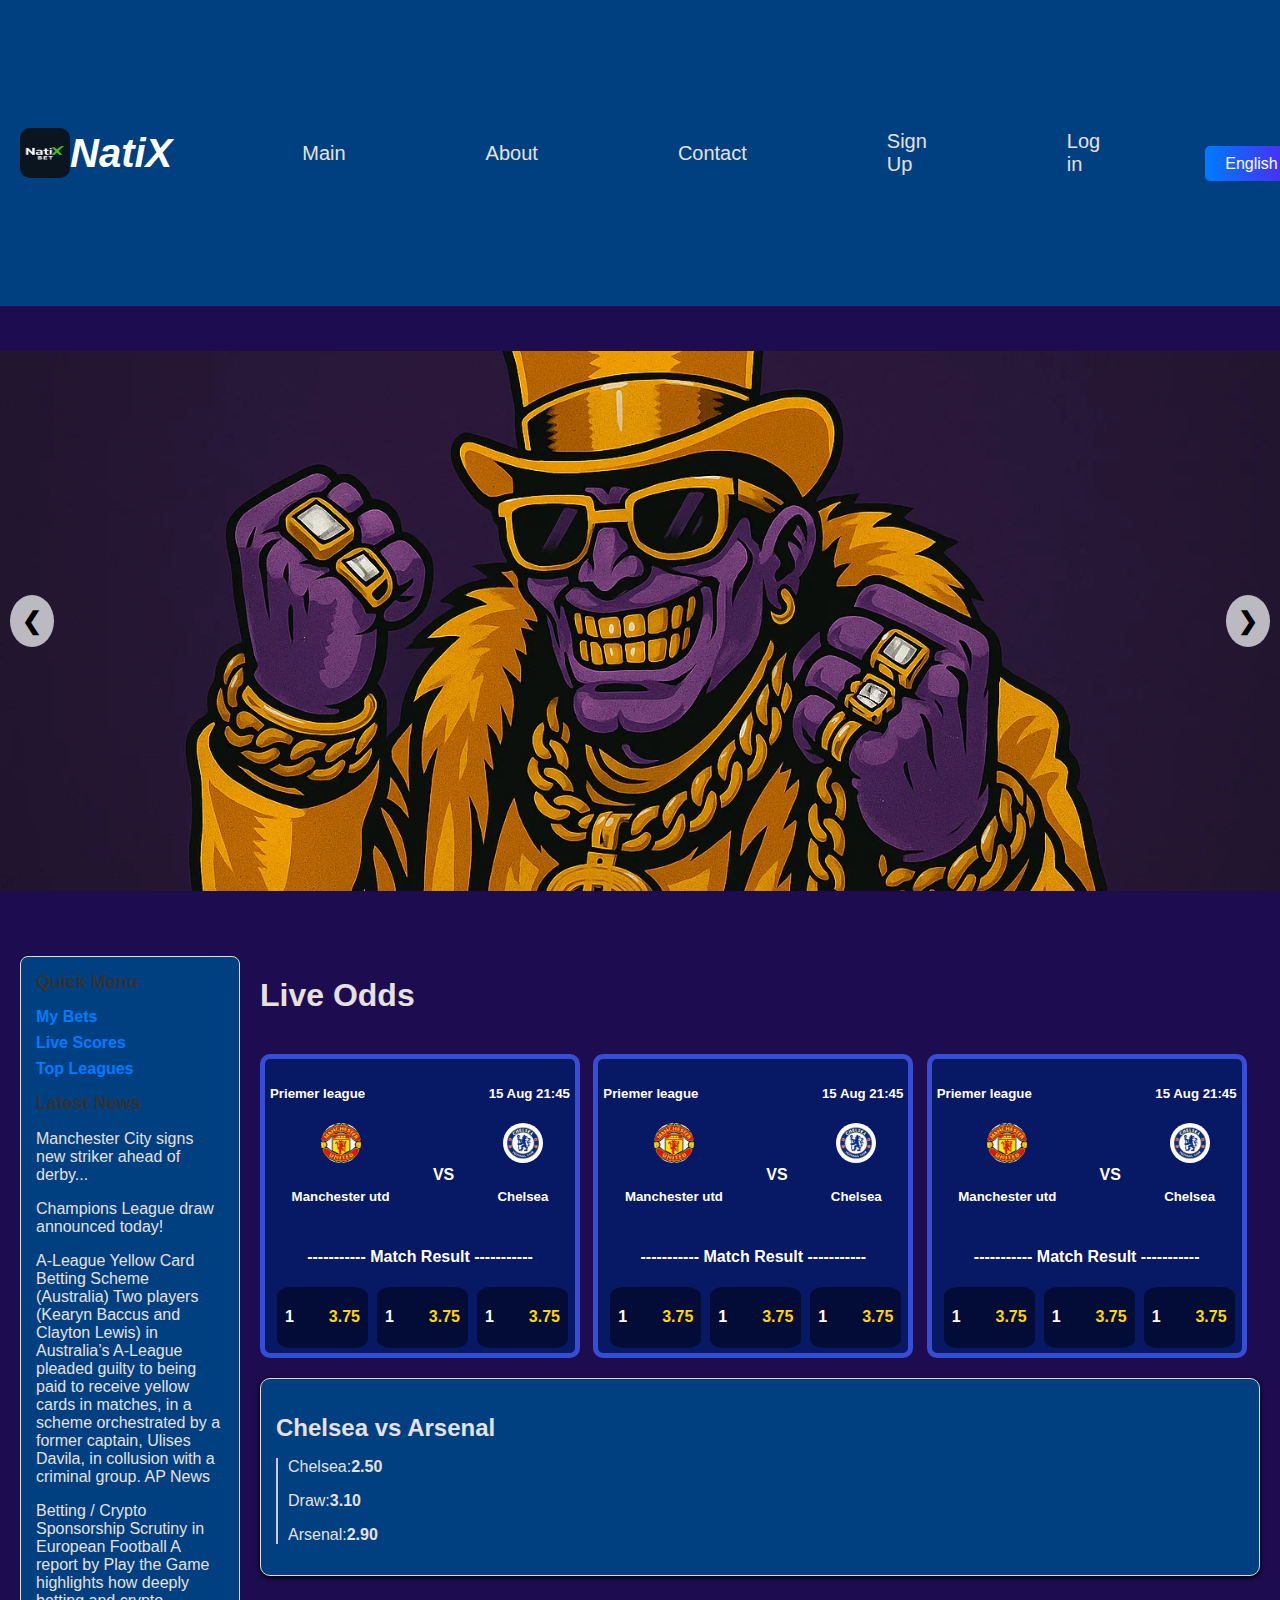
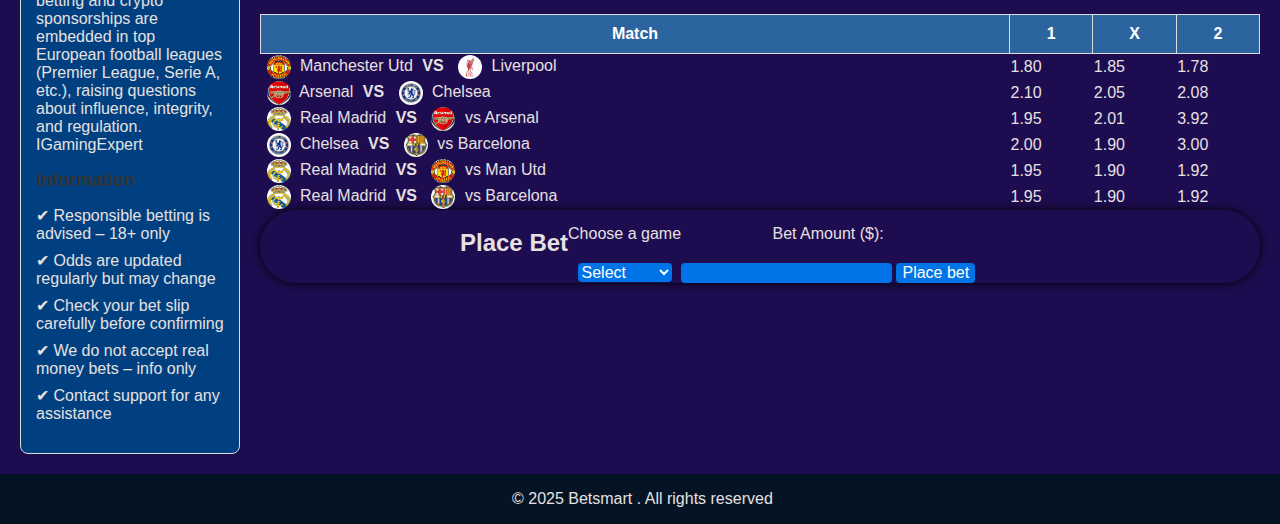
<file: index.html>
<!DOCTYPE html>
<html lang="en">

<head>
    <meta charset="utf-8">
    <meta name="viewport" content="width=device-width, intial=scale 1.0" />
    <title>NatiX</title>
    <link href="./Styles/style.css" rel="stylesheet" />
    <link rel="stylesheet" href="https://cdnjs.cloudflare.com/ajax/libs/font-awesome/6.5.2/css/all.min.css" integrity="sha512-SnH5WK+bZxgPHs44uWIX+LLJAJ9/2PkPKZ5QiAj6Ta86w+fsb2TkcmfRyVX3pBnMFcV7oQPJkl9QevSCWr3W6A==" crossorigin="anonymous" referrerpolicy="no-referrer" />




    <style>
        .slide-container {
            margin: 0;

            display: flex;
            justify-content: center;
            align-items: center;
            height: 70vh;
        }

        .slideshow-container {
            position: relative;
            width: 100%;
            height: 60vh;

            overflow: hidden;
        }

        .slides {
            display: none;
            width: 100%;
            height: 100%;
        }

        .slides img {
            width: 100%;
            height: 100%;
            object-fit: cover;
        }

        .active {
            display: block;
        }

        /* Arrows */
        .prev,
        .next {
            cursor: pointer;
            position: absolute;
            top: 50%;
            transform: translateY(-50%);
            padding: 12px;
            background: rgba(255, 255, 255, 0.7);
            color: #000;
            font-size: 24px;
            font-weight: bold;
            border-radius: 50%;
            user-select: none;
        }

        .prev {
            left: 10px;
        }

        .next {
            right: 10px;
        }

        .prev:hover,
        .next:hover {
            background: white;
        }
    </style>

</head>

<body>
    <header>
        <div class="logo-context">
            <img class="logo" src="./images/logo.jpg" alt="NatiX logo" class="logo" />
            <h1><i>NatiX</i></h1>
        </div>
        <nav>
            <ul>
                <li><a href="#"> Main </a></li>
                <li><a href="./templates/about.html"> About </a></li>
                <li><a href="./templates/contact.html">Contact<a></li>
                <li><a href="./templates/sign_up.html">Sign Up</a></li>
                <li><a href="./templates/log_in.html">Log in</a></li>
            </ul>
            <div></div>
        </nav>
        <div class="top-bar">
            <label for="Language" class="top-label">
                <i class="fas fa-globe" ></i>
            </label>

            <select class="primary-btn" id="Language">
                <option value="en">English</option>
                <option value="Am">Amharic</option>

            </select>

        </div>
        <div></div>

    </header>


    <section class="slide-container">

        <div class="slideshow-container">

            <div class="slides active">
                <img src="./images/Betting.jewlery.jpg" alt="Slide 1">
            </div>

            <div class="slides">
                <img src="./images/Casino-img.webp" alt="Slide 2">
            </div>

            <div class="slides">
                <img src="./images/Dollar-img.webp" alt="Slide 3">
            </div>

            <span class="prev" onclick="plusSlides(-1)">❮</span>
            <span class="next" onclick="plusSlides(1)">❯</span>
        </div>
    </section>
    <main>
        <main class="main-body">
            <!-- Aside on the left -->
            <aside class="sidebar">
                <h2>Quick Menu</h2>
                <ul>
                    <li><a href="#">My Bets</a></li>
                    <li><a href="#">Live Scores</a></li>
                    <li><a href="#">Top Leagues</a></li>
                </ul>

                <h2>Latest News</h2>
                <p>Manchester City signs new striker ahead of derby...</p>
                <p>Champions League draw announced today!</p>
                <p>A-League Yellow Card Betting Scheme (Australia)
                    Two players (Kearyn Baccus and Clayton Lewis) in Australia’s A-League pleaded guilty to being paid
                    to receive yellow cards in matches, in a scheme orchestrated by a former captain, Ulises Davila, in
                    collusion with a criminal group.
                    AP News</p>
                <p>Betting / Crypto Sponsorship Scrutiny in European Football
                    A report by Play the Game highlights how deeply betting and crypto sponsorships are embedded in top
                    European football leagues (Premier League, Serie A, etc.), raising questions about influence,
                    integrity, and regulation.
                    IGamingExpert</p>
                <h2>Information</h2>
                <ul class="info-list">
                    <li>✔ Responsible betting is advised – 18+ only</li>
                    <li>✔ Odds are updated regularly but may change</li>
                    <li>✔ Check your bet slip carefully before confirming</li>
                    <li>✔ We do not accept real money bets – info only</li>
                    <li>✔ Contact support for any assistance</li>
                </ul>
            </aside>


            <div>
                <h1> Live Odds </h1><br>
                <!-- match information display component -->

                <!-- match list -->
                <div class="match-list">
                    <!-- the first match -->
                    <section class="match-short">
                        <div class="match-content">

                            <div class="match-info">
                                <h5> Priemer league</h5>
                                <h5>15 Aug 21:45</h5>
                            </div>
                            <div class="match-club">
                                <div class="club-info">
                                    <img src="./images/Manutd-logo.jpg" alt="Club img" class="club-logo" />
                                    <h5> Manchester utd</h5>

                                </div>
                                <div class="club-info">

                                    <h4> VS</h4>

                                </div>
                                <div class="club-info">
                                    <img src="./images/Chelsea-logo.jpg" alt="Club img" class="club-logo" />
                                    <h5>Chelsea</h5>

                                </div>
                            </div>
                            <div class="match-result">
                                <h4> ----------- Match Result -----------</h4>
                            </div>
                            <div class="match-bet">
                                <div class="bet-info">
                                    <div class="bet">
                                        <h4>
                                            1
                                        </h4>
                                        <h4 style="color: gold;">
                                            3.75
                                        </h4>
                                    </div>
                                </div>
                                <div class="bet-info">
                                    <div class="bet">
                                        <h4>
                                            1
                                        </h4>
                                        <h4 style="color: gold;">
                                            3.75
                                        </h4>
                                    </div>
                                </div>
                                <div class="bet-info">
                                    <div class="bet">
                                        <h4>
                                            1
                                        </h4>
                                        <h4 style="color: gold;">
                                            3.75
                                        </h4>
                                    </div>
                                </div>
                            </div>

                        </div>
                    </section>

                    <!-- the second match -->
                    <section class="match-short">
                        <div class="match-content">

                            <div class="match-info">
                                <h5> Priemer league</h5>
                                <h5>15 Aug 21:45</h5>
                            </div>
                            <div class="match-club">
                                <div class="club-info">
                                    <img src="./images/Manutd-logo.jpg" alt="Club img" class="club-logo" />
                                    <h5> Manchester utd</h5>

                                </div>
                                <div class="club-info">

                                    <h4> VS</h4>

                                </div>
                                <div class="club-info">
                                    <img src="./images/Chelsea-logo.jpg" alt="Club img" class="club-logo" />
                                    <h5>Chelsea</h5>

                                </div>
                            </div>
                            <div class="match-result">
                                <h4> ----------- Match Result -----------</h4>
                            </div>
                            <div class="match-bet">
                                <div class="bet-info">
                                    <div class="bet">
                                        <h4>
                                            1
                                        </h4>
                                        <h4 style="color: gold;">
                                            3.75
                                        </h4>
                                    </div>
                                </div>
                                <div class="bet-info">
                                    <div class="bet">
                                        <h4>
                                            1
                                        </h4>
                                        <h4 style="color: gold;">
                                            3.75
                                        </h4>
                                    </div>
                                </div>
                                <div class="bet-info">
                                    <div class="bet">
                                        <h4>
                                            1
                                        </h4>
                                        <h4 style="color: gold;">
                                            3.75
                                        </h4>
                                    </div>
                                </div>
                            </div>

                        </div>
                    </section>

                    <!-- the third match -->
                    <section class="match-short">
                        <div class="match-content">

                            <div class="match-info">
                                <h5> Priemer league</h5>
                                <h5>15 Aug 21:45</h5>
                            </div>
                            <div class="match-club">
                                <div class="club-info">
                                    <img src="./images/Manutd-logo.jpg" alt="Club img" class="club-logo" />
                                    <h5> Manchester utd</h5>

                                </div>
                                <div class="club-info">

                                    <h4> VS</h4>

                                </div>
                                <div class="club-info">
                                    <img src="./images/Chelsea-logo.jpg" alt="Club img" class="club-logo" />
                                    <h5>Chelsea</h5>

                                </div>
                            </div>
                            <div class="match-result">
                                <h4> ----------- Match Result -----------</h4>
                            </div>
                            <div class="match-bet">
                                <div class="bet-info">
                                    <div class="bet">
                                        <h4>
                                            1
                                        </h4>
                                        <h4 style="color: gold;">
                                            3.75
                                        </h4>
                                    </div>
                                </div>
                                <div class="bet-info">
                                    <div class="bet">
                                        <h4>
                                            1
                                        </h4>
                                        <h4 style="color: gold;">
                                            3.75
                                        </h4>
                                    </div>
                                </div>
                                <div class="bet-info">
                                    <div class="bet">
                                        <h4>
                                            1
                                        </h4>
                                        <h4 style="color: gold;">
                                            3.75
                                        </h4>
                                    </div>
                                </div>
                            </div>

                        </div>
                    </section>
                </div>

                <!--Another match display-->

                <div class="match">
                    <h2>Chelsea vs Arsenal</h2>
                    <div class="bookmaker">
                        <p>Chelsea: <strong>2.50</strong></p>
                        <p>Draw:<strong>3.10</strong></p>
                        <p>Arsenal:<strong>2.90</strong></p>
                    </div>
                </div><br>


                <table class="odds-table">
                    <thead>
                        <tr>
                            <th>Match</th>
                            <th> 1 </th>
                            <th> X</th>
                            <th> 2 </th>
                        </tr>
                    </thead>
                    <tbody>
                        <tr>
                            <td>
                                <img src="./images/Manutd-logo.jpg" alt="Man utd" class="team-logo">
                                Manchester Utd
                                <span class="vs">VS</span>
                                <img src="./images/liverpool-logo.jpg" alt="Liverpool" class="team-logo">
                                Liverpool
                            </td>
                            <td>1.80</td>
                            <td>1.85</td>
                            <td>1.78</td>
                        </tr>
                        <tr>
                            <td>
                                <img src="./images/Arsenal-logo.jpg" alt="Arsenal" class="team-logo">
                                Arsenal
                                <span class="vs">VS</span>
                                <img src="./images/Chelsea-logo.jpg" alt="Chelsea" class="team-logo">
                                Chelsea
                            </td>
                            <td>2.10</td>
                            <td>2.05</td>
                            <td>2.08</td>
                        </tr>
                        <tr>
                            <td>
                                <img src="./images/RealMadrid-logo.jpg" alt="Real Madrid" class="team-logo">
                                Real Madrid
                                <span class="vs">VS</span>
                                <img src="./images/Arsenal-logo.jpg" alt="Arsenal" class="team-logo">
                                vs Arsenal
                            </td>
                            <td>1.95</td>
                            <td>2.01</td>
                            <td>3.92</td>
                        </tr>
                        <tr>
                            <td>
                                <img src="./images/Chelsea-logo.jpg" alt="Real Madrid" class="team-logo">
                                Chelsea
                                <span class="vs">VS</span>
                                <img src="./images/Barcelona-logo.jpg" alt="Barcelona" class="team-logo">
                                vs Barcelona
                            </td>
                            <td>2.00</td>
                            <td>1.90</td>
                            <td>3.00</td>
                        </tr>
                        <tr>
                            <td>
                                <img src="./images/RealMadrid-logo.jpg" alt="Real Madrid" class="team-logo">
                                Real Madrid
                                <span class="vs">VS</span>
                                <img src="./images/Manutd-logo.jpg" alt=" Man Utd" class="team-logo">
                                vs Man Utd
                            </td>
                            <td>1.95</td>
                            <td>1.90</td>
                            <td>1.92</td>
                        </tr>
                        <tr>
                            <td>
                                <img src="./images/RealMadrid-logo.jpg" alt="Real Madrid" class="team-logo">
                                Real Madrid
                                <span class="vs">VS</span>
                                <img src="./images/Barcelona-logo.jpg" alt="Barcelona" class="team-logo">
                                vs Barcelona
                            </td>
                            <td>1.95</td>
                            <td>1.90</td>
                            <td>1.92</td>
                        </tr>
                    </tbody>
                </table>

                <!--Place bet section-->
                <section class="betting-section">
                    <h2>Place Bet </h2>
                    <div class id="betForm">

                        <label for="games">Choose a game</label>
                        <select id="game" name="game" required>
                            <option value="#">Select</option>
                            <option value="football"> Football</option>
                            <option value="basketball">Basketball</option>
                            <option value="tennis">Tennis</option>
                            <select>
                    </div><br>
                    <div class="amount">
                        <label for="amount">Bet Amount ($):</label>
                        <input type="number" id="amount" name="amount" min="1" required />
                        <button type="submit">Place bet</button>
                    </div>
                    <br>


                    <div id="result"></div>
                </section><br>

            </div>

            </div>


            
        </main>

        <!--Footer Section-->
        <footer>
            <p> &copy; 2025 Betsmart . All rights reserved</p>
        </footer>
        <script>
            let slideIndex = 0;
            let slideTimer;

            // Show slides function
            function showSlides(n) {
                let slides = document.getElementsByClassName("slides");

                if (n >= slides.length) { slideIndex = 0 }
                if (n < 0) { slideIndex = slides.length - 1 }

                for (let i = 0; i < slides.length; i++) {
                    slides[i].classList.remove("active");
                }

                slides[slideIndex].classList.add("active");
            }

            // Manual controls
            function plusSlides(n) {
                slideIndex += n;
                showSlides(slideIndex);
                resetTimer();
            }

            // Auto slide
            function autoSlides() {
                slideIndex++;
                showSlides(slideIndex);
            }

            // Reset timer if user clicks arrows
            function resetTimer() {
                clearInterval(slideTimer);
                slideTimer = setInterval(autoSlides, 4000); // 4s interval
            }

            // Initialize
            showSlides(slideIndex);
            slideTimer = setInterval(autoSlides, 4000);
        </script>
</body>

</html>
</file>
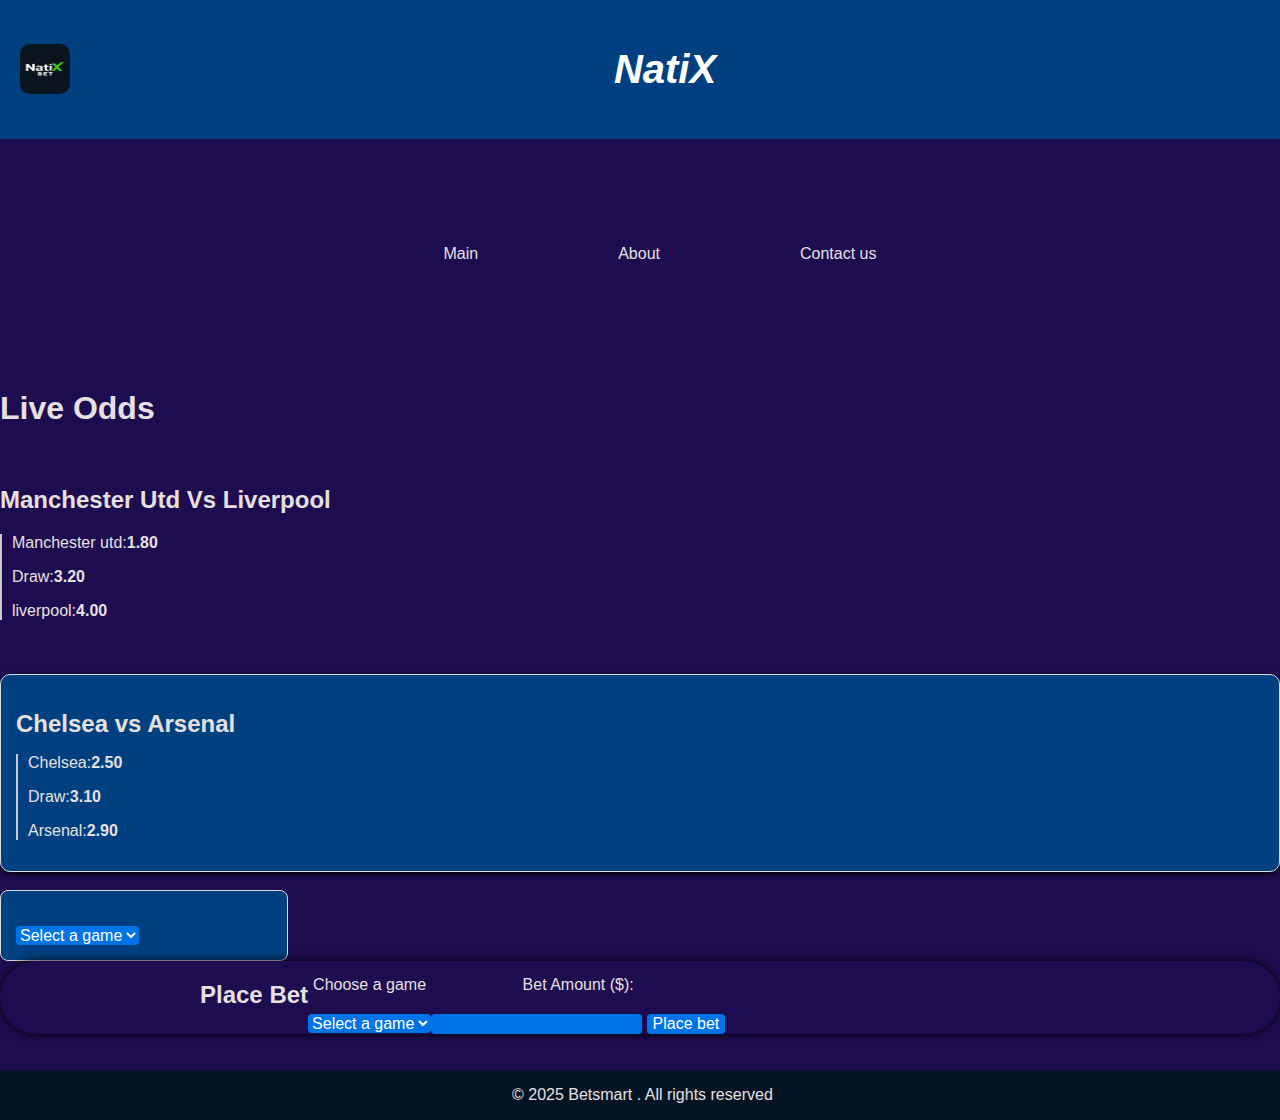
<file: Pages/index.html>
<!DOCTYPE html>
<html lang="en">
    <head>
        <meta charset="utf-8">
        <meta name="viewport" content="width=device-width, intial=scale 1.0"/>
        <title>NatiX</title>
        <link href="../Styles/style.css" rel="stylesheet"/>
    </head>
    
    <body>
        <header>
          <img class="logo" src="../images/logo.jpg" alt="NatiX logo" class="logo"/>
            <h1><i>NatiX</i></h1> 
           <div></div>
        </header>
     
         <nav>
        <ul>
            <li><a href="#"> Main </a></li>  
            <li><a href="./about.html"> About </a></li>
            <li><a href="./contact.html">Contact us<a></li>  
        </ul>
        <div></div>
    </nav>

        <h1> Live Odds </h1><br></body> 

        <div clss="match">
            <h2>Manchester Utd Vs Liverpool</h2>
            <div class="bookmaker"> 
                <p>Manchester utd:<strong>1.80</strong></p>
                <p>Draw: <strong>3.20</strong></p>
                <p>liverpool:<strong>4.00</strong></p>
            </div><br>

            <div class="match">
                <h2>Chelsea vs Arsenal</h2>
                <div class="bookmaker">
                    <p>Chelsea: <strong>2.50</strong></p>
                    <p>Draw:<strong>3.10</strong></p>
                    <p>Arsenal:<strong>2.90</strong></p>
                </div>
            </div><br>
  
        <main>
            <aside class="sidebar">
                     <div class id="betForm">
 
                 <div class id="betForm">
                 
                <select id="game" name="game" required>
                <option value="#">Select a game </option>
                <option value="football"> Football</option>
                <option value="basketball">Basketball</option>
                <option value="tennis">Tennis</option>
                 <select>
                    </aside>
            </div>
            </aside>
            <section class="betting-section">
            <h2>Place Bet </h2>
            <div class id="betForm">

                <label for="games">Choose a game</label>
                <select id="game" name="game" required>
                <option value="#">Select a game </option>
                <option value="football"> Football</option>
                <option value="basketball">Basketball</option>
                <option value="tennis">Tennis</option>
                 <select> 
            </div><br>
            <div class="amount" >   
               <label for="amount">Bet Amount ($):</label>
               <input type="number" id="amount" name="amount" min="1" required/>
               <button type="submit">Place bet</button>
            </section><br>
               </div> 
            </form>
            <div id="result"></div>
            </section><br>

            <footer>
                <p> &copy; 2025 Betsmart . All rights reserved</p>
            </footer>
         

        </main>

    </body>
</html>
</file>
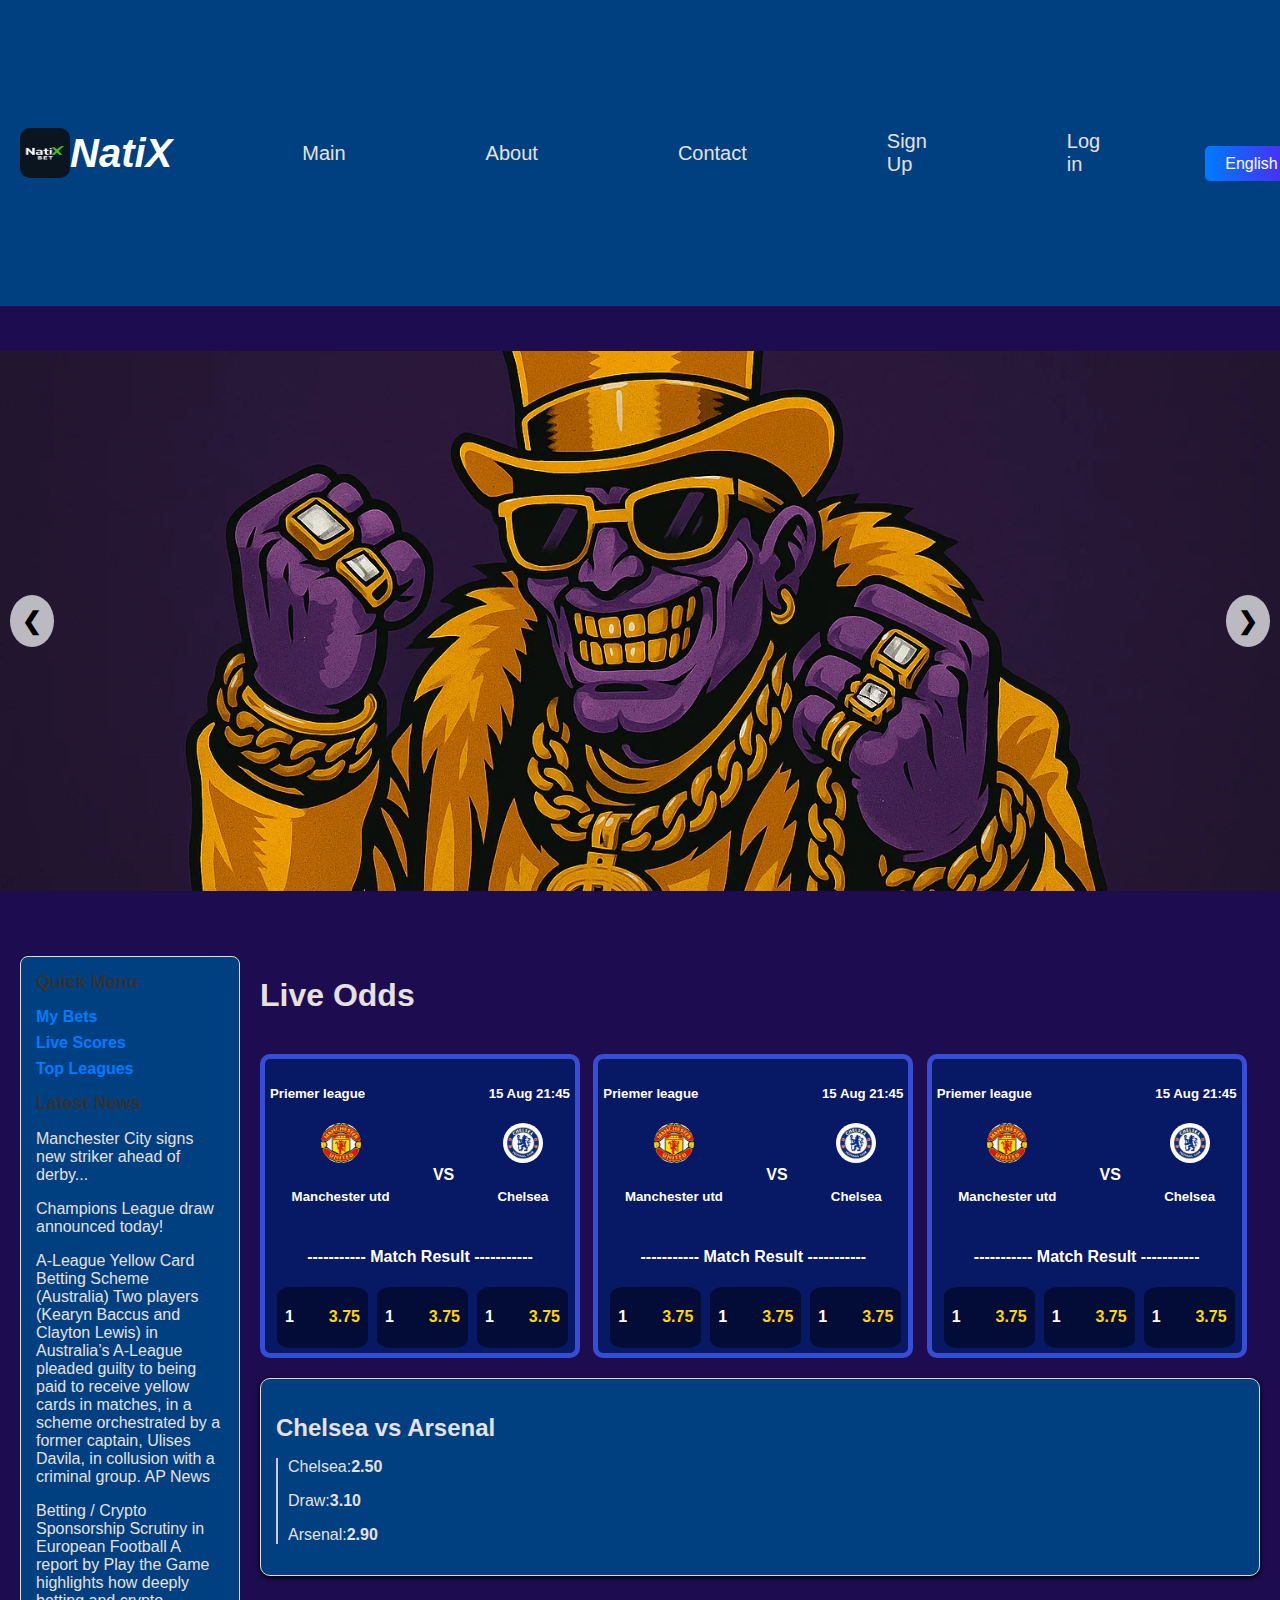
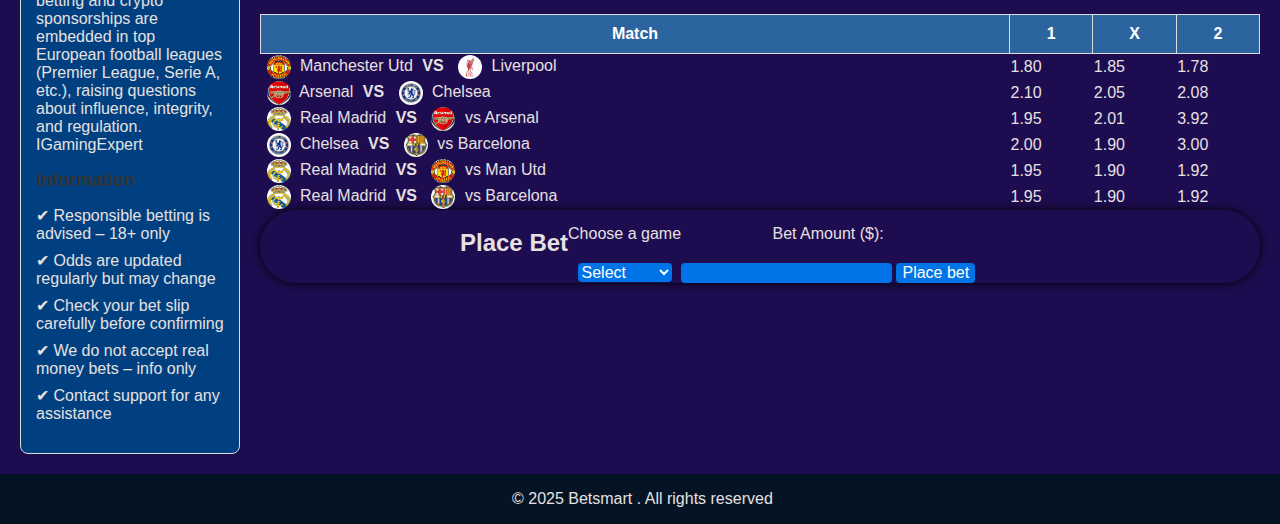
<file: templates/index.html>
<!DOCTYPE html>
<html lang="en">

<head>
    <meta charset="utf-8">
    <meta name="viewport" content="width=device-width, intial=scale 1.0" />
    <title>NatiX</title>
    <link href="../Styles/style.css" rel="stylesheet" />
    <link rel="stylesheet" href="https://cdnjs.cloudflare.com/ajax/libs/font-awesome/6.5.2/css/all.min.css" integrity="sha512-SnH5WK+bZxgPHs44uWIX+LLJAJ9/2PkPKZ5QiAj6Ta86w+fsb2TkcmfRyVX3pBnMFcV7oQPJkl9QevSCWr3W6A==" crossorigin="anonymous" referrerpolicy="no-referrer" />




    <style>
        .slide-container {
            margin: 0;

            display: flex;
            justify-content: center;
            align-items: center;
            height: 70vh;
        }

        .slideshow-container {
            position: relative;
            width: 100%;
            height: 60vh;

            overflow: hidden;
        }

        .slides {
            display: none;
            width: 100%;
            height: 100%;
        }

        .slides img {
            width: 100%;
            height: 100%;
            object-fit: cover;
        }

        .active {
            display: block;
        }

        /* Arrows */
        .prev,
        .next {
            cursor: pointer;
            position: absolute;
            top: 50%;
            transform: translateY(-50%);
            padding: 12px;
            background: rgba(255, 255, 255, 0.7);
            color: #000;
            font-size: 24px;
            font-weight: bold;
            border-radius: 50%;
            user-select: none;
        }

        .prev {
            left: 10px;
        }

        .next {
            right: 10px;
        }

        .prev:hover,
        .next:hover {
            background: white;
        }
    </style>

</head>

<body>
    <header>
        <div class="logo-context">
            <img class="logo" src="../images/logo.jpg" alt="NatiX logo" class="logo" />
            <h1><i>NatiX</i></h1>
        </div>
        <nav>
            <ul>
                <li><a href="#"> Main </a></li>
                <li><a href="./about.html"> About </a></li>
                <li><a href="./contact.html">Contact<a></li>
                <li><a href="./sign_up.html">Sign Up</a></li>
                <li><a href="./log_in.html">Log in</a></li>
            </ul>
            <div></div>
        </nav>
        <div class="top-bar">
            <label for="Language" class="top-label">
                <i class="fas fa-globe" ></i>
            </label>

            <select class="primary-btn" id="Language">
                <option value="en">English</option>
                <option value="Am">Amharic</option>

            </select>

        </div>
        <div></div>

    </header>


    <section class="slide-container">

        <div class="slideshow-container">

            <div class="slides active">
                <img src="../images/Betting.jewlery.img" alt="Slide 1">
            </div>

            <div class="slides">
                <img src="../images/Casino-img.webp" alt="Slide 2">
            </div>

            <div class="slides">
                <img src="../images/Dollar-img.webp" alt="Slide 3">
            </div>

            <span class="prev" onclick="plusSlides(-1)">❮</span>
            <span class="next" onclick="plusSlides(1)">❯</span>
        </div>
    </section>
    <main>
        <main class="main-body">
            <!-- Aside on the left -->
            <aside class="sidebar">
                <h2>Quick Menu</h2>
                <ul>
                    <li><a href="#">My Bets</a></li>
                    <li><a href="#">Live Scores</a></li>
                    <li><a href="#">Top Leagues</a></li>
                </ul>

                <h2>Latest News</h2>
                <p>Manchester City signs new striker ahead of derby...</p>
                <p>Champions League draw announced today!</p>
                <p>A-League Yellow Card Betting Scheme (Australia)
                    Two players (Kearyn Baccus and Clayton Lewis) in Australia’s A-League pleaded guilty to being paid
                    to receive yellow cards in matches, in a scheme orchestrated by a former captain, Ulises Davila, in
                    collusion with a criminal group.
                    AP News</p>
                <p>Betting / Crypto Sponsorship Scrutiny in European Football
                    A report by Play the Game highlights how deeply betting and crypto sponsorships are embedded in top
                    European football leagues (Premier League, Serie A, etc.), raising questions about influence,
                    integrity, and regulation.
                    IGamingExpert</p>
                <h2>Information</h2>
                <ul class="info-list">
                    <li>✔ Responsible betting is advised – 18+ only</li>
                    <li>✔ Odds are updated regularly but may change</li>
                    <li>✔ Check your bet slip carefully before confirming</li>
                    <li>✔ We do not accept real money bets – info only</li>
                    <li>✔ Contact support for any assistance</li>
                </ul>
            </aside>


            <div>
                <h1> Live Odds </h1><br>
                <!-- match information display component -->

                <!-- match list -->
                <div class="match-list">
                    <!-- the first match -->
                    <section class="match-short">
                        <div class="match-content">

                            <div class="match-info">
                                <h5> Priemer league</h5>
                                <h5>15 Aug 21:45</h5>
                            </div>
                            <div class="match-club">
                                <div class="club-info">
                                    <img src="../images/Manutd-logo.jpg" alt="Club img" class="club-logo" />
                                    <h5> Manchester utd</h5>

                                </div>
                                <div class="club-info">

                                    <h4> VS</h4>

                                </div>
                                <div class="club-info">
                                    <img src="../images/Chelsea-logo.jpg" alt="Club img" class="club-logo" />
                                    <h5>Chelsea</h5>

                                </div>
                            </div>
                            <div class="match-result">
                                <h4> ----------- Match Result -----------</h4>
                            </div>
                            <div class="match-bet">
                                <div class="bet-info">
                                    <div class="bet">
                                        <h4>
                                            1
                                        </h4>
                                        <h4 style="color: gold;">
                                            3.75
                                        </h4>
                                    </div>
                                </div>
                                <div class="bet-info">
                                    <div class="bet">
                                        <h4>
                                            1
                                        </h4>
                                        <h4 style="color: gold;">
                                            3.75
                                        </h4>
                                    </div>
                                </div>
                                <div class="bet-info">
                                    <div class="bet">
                                        <h4>
                                            1
                                        </h4>
                                        <h4 style="color: gold;">
                                            3.75
                                        </h4>
                                    </div>
                                </div>
                            </div>

                        </div>
                    </section>

                    <!-- the second match -->
                    <section class="match-short">
                        <div class="match-content">

                            <div class="match-info">
                                <h5> Priemer league</h5>
                                <h5>15 Aug 21:45</h5>
                            </div>
                            <div class="match-club">
                                <div class="club-info">
                                    <img src="../images/Manutd-logo.jpg" alt="Club img" class="club-logo" />
                                    <h5> Manchester utd</h5>

                                </div>
                                <div class="club-info">

                                    <h4> VS</h4>

                                </div>
                                <div class="club-info">
                                    <img src="../images/Chelsea-logo.jpg" alt="Club img" class="club-logo" />
                                    <h5>Chelsea</h5>

                                </div>
                            </div>
                            <div class="match-result">
                                <h4> ----------- Match Result -----------</h4>
                            </div>
                            <div class="match-bet">
                                <div class="bet-info">
                                    <div class="bet">
                                        <h4>
                                            1
                                        </h4>
                                        <h4 style="color: gold;">
                                            3.75
                                        </h4>
                                    </div>
                                </div>
                                <div class="bet-info">
                                    <div class="bet">
                                        <h4>
                                            1
                                        </h4>
                                        <h4 style="color: gold;">
                                            3.75
                                        </h4>
                                    </div>
                                </div>
                                <div class="bet-info">
                                    <div class="bet">
                                        <h4>
                                            1
                                        </h4>
                                        <h4 style="color: gold;">
                                            3.75
                                        </h4>
                                    </div>
                                </div>
                            </div>

                        </div>
                    </section>

                    <!-- the third match -->
                    <section class="match-short">
                        <div class="match-content">

                            <div class="match-info">
                                <h5> Priemer league</h5>
                                <h5>15 Aug 21:45</h5>
                            </div>
                            <div class="match-club">
                                <div class="club-info">
                                    <img src="../images/Manutd-logo.jpg" alt="Club img" class="club-logo" />
                                    <h5> Manchester utd</h5>

                                </div>
                                <div class="club-info">

                                    <h4> VS</h4>

                                </div>
                                <div class="club-info">
                                    <img src="../images/Chelsea-logo.jpg" alt="Club img" class="club-logo" />
                                    <h5>Chelsea</h5>

                                </div>
                            </div>
                            <div class="match-result">
                                <h4> ----------- Match Result -----------</h4>
                            </div>
                            <div class="match-bet">
                                <div class="bet-info">
                                    <div class="bet">
                                        <h4>
                                            1
                                        </h4>
                                        <h4 style="color: gold;">
                                            3.75
                                        </h4>
                                    </div>
                                </div>
                                <div class="bet-info">
                                    <div class="bet">
                                        <h4>
                                            1
                                        </h4>
                                        <h4 style="color: gold;">
                                            3.75
                                        </h4>
                                    </div>
                                </div>
                                <div class="bet-info">
                                    <div class="bet">
                                        <h4>
                                            1
                                        </h4>
                                        <h4 style="color: gold;">
                                            3.75
                                        </h4>
                                    </div>
                                </div>
                            </div>

                        </div>
                    </section>
                </div>

                <!--Another match display-->

                <div class="match">
                    <h2>Chelsea vs Arsenal</h2>
                    <div class="bookmaker">
                        <p>Chelsea: <strong>2.50</strong></p>
                        <p>Draw:<strong>3.10</strong></p>
                        <p>Arsenal:<strong>2.90</strong></p>
                    </div>
                </div><br>


                <table class="odds-table">
                    <thead>
                        <tr>
                            <th>Match</th>
                            <th> 1 </th>
                            <th> X</th>
                            <th> 2 </th>
                        </tr>
                    </thead>
                    <tbody>
                        <tr>
                            <td>
                                <img src="../images/Manutd-logo.jpg" alt="Man utd" class="team-logo">
                                Manchester Utd
                                <span class="vs">VS</span>
                                <img src="../images/liverpool-logo.jpg" alt="Liverpool" class="team-logo">
                                Liverpool
                            </td>
                            <td>1.80</td>
                            <td>1.85</td>
                            <td>1.78</td>
                        </tr>
                        <tr>
                            <td>
                                <img src="../images/Arsenal-logo.jpg" alt="Arsenal" class="team-logo">
                                Arsenal
                                <span class="vs">VS</span>
                                <img src="../images/Chelsea-logo.jpg" alt="Chelsea" class="team-logo">
                                Chelsea
                            </td>
                            <td>2.10</td>
                            <td>2.05</td>
                            <td>2.08</td>
                        </tr>
                        <tr>
                            <td>
                                <img src="../images/RealMadrid-logo.jpg" alt="Real Madrid" class="team-logo">
                                Real Madrid
                                <span class="vs">VS</span>
                                <img src="../images/Arsenal-logo.jpg" alt="Arsenal" class="team-logo">
                                vs Arsenal
                            </td>
                            <td>1.95</td>
                            <td>2.01</td>
                            <td>3.92</td>
                        </tr>
                        <tr>
                            <td>
                                <img src="../images/Chelsea-logo.jpg" alt="Real Madrid" class="team-logo">
                                Chelsea
                                <span class="vs">VS</span>
                                <img src="../images/Barcelona-logo.jpg" alt="Barcelona" class="team-logo">
                                vs Barcelona
                            </td>
                            <td>2.00</td>
                            <td>1.90</td>
                            <td>3.00</td>
                        </tr>
                        <tr>
                            <td>
                                <img src="../images/RealMadrid-logo.jpg" alt="Real Madrid" class="team-logo">
                                Real Madrid
                                <span class="vs">VS</span>
                                <img src="../images/Manutd-logo.jpg" alt=" Man Utd" class="team-logo">
                                vs Man Utd
                            </td>
                            <td>1.95</td>
                            <td>1.90</td>
                            <td>1.92</td>
                        </tr>
                        <tr>
                            <td>
                                <img src="../images/RealMadrid-logo.jpg" alt="Real Madrid" class="team-logo">
                                Real Madrid
                                <span class="vs">VS</span>
                                <img src="../images/Barcelona-logo.jpg" alt="Barcelona" class="team-logo">
                                vs Barcelona
                            </td>
                            <td>1.95</td>
                            <td>1.90</td>
                            <td>1.92</td>
                        </tr>
                    </tbody>
                </table>

                <!--Place bet section-->
                <section class="betting-section">
                    <h2>Place Bet </h2>
                    <div class id="betForm">

                        <label for="games">Choose a game</label>
                        <select id="game" name="game" required>
                            <option value="#">Select</option>
                            <option value="football"> Football</option>
                            <option value="basketball">Basketball</option>
                            <option value="tennis">Tennis</option>
                            <select>
                    </div><br>
                    <div class="amount">
                        <label for="amount">Bet Amount ($):</label>
                        <input type="number" id="amount" name="amount" min="1" required />
                        <button type="submit">Place bet</button>
                    </div>
                    <br>


                    <div id="result"></div>
                </section><br>

            </div>

            </div>


            
        </main>

        <!--Footer Section-->
        <footer>
            <p> &copy; 2025 Betsmart . All rights reserved</p>
        </footer>
        <script>
            let slideIndex = 0;
            let slideTimer;

            // Show slides function
            function showSlides(n) {
                let slides = document.getElementsByClassName("slides");

                if (n >= slides.length) { slideIndex = 0 }
                if (n < 0) { slideIndex = slides.length - 1 }

                for (let i = 0; i < slides.length; i++) {
                    slides[i].classList.remove("active");
                }

                slides[slideIndex].classList.add("active");
            }

            // Manual controls
            function plusSlides(n) {
                slideIndex += n;
                showSlides(slideIndex);
                resetTimer();
            }

            // Auto slide
            function autoSlides() {
                slideIndex++;
                showSlides(slideIndex);
            }

            // Reset timer if user clicks arrows
            function resetTimer() {
                clearInterval(slideTimer);
                slideTimer = setInterval(autoSlides, 4000); // 4s interval
            }

            // Initialize
            showSlides(slideIndex);
            slideTimer = setInterval(autoSlides, 4000);
        </script>
</body>

</html>
</file>
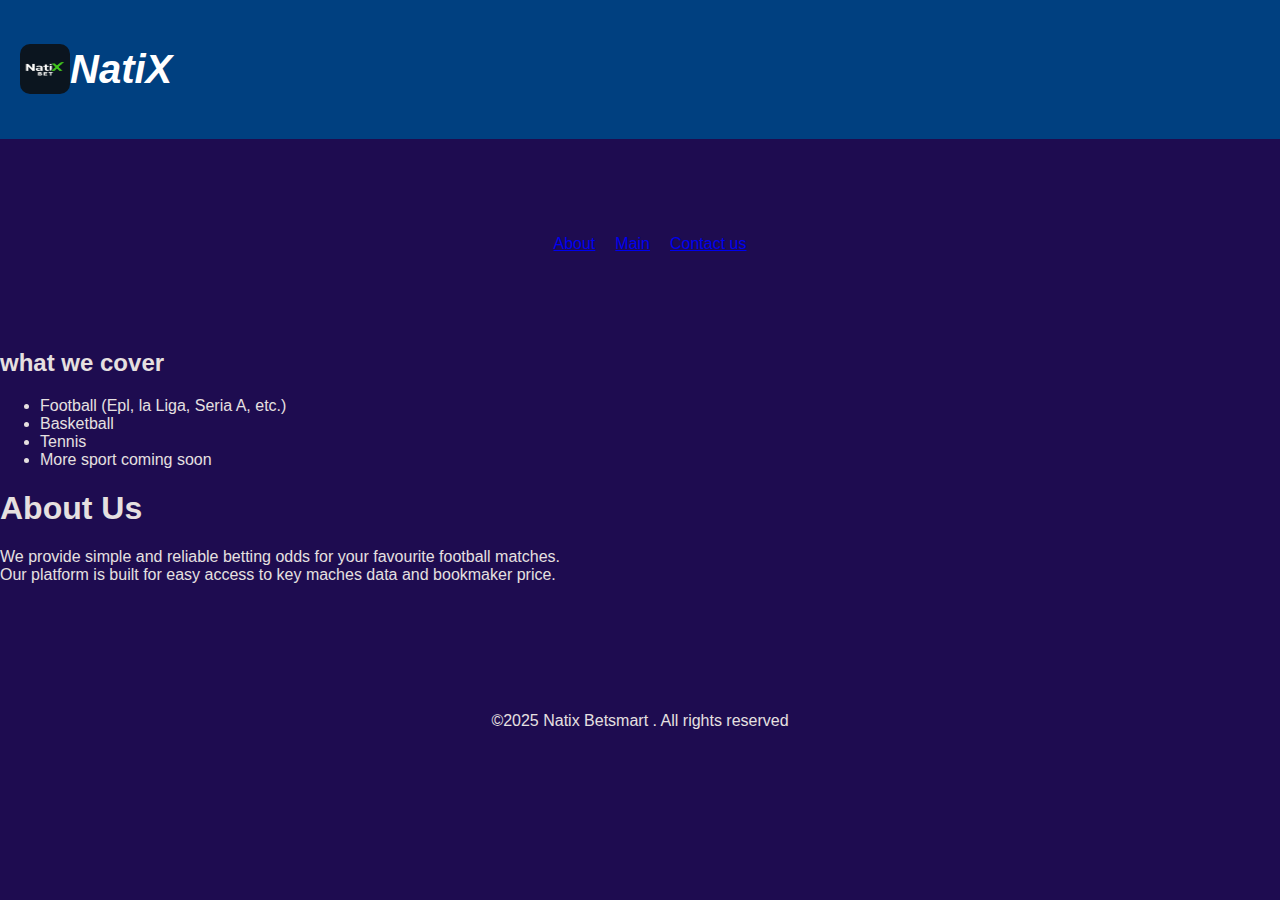
<file: Pages/about.html>
<!DOCTYPE html>
<html lang="en">
    <head>
        <meta charset="utf-8">
        <meta name="viewport" content="width=device-width, intial=scale 1.0"/>
        <title>NatiX</title>
        <link href="../Styles/about.css" rel="stylesheet"/>
    </head>
    
    <body>
        <header> 
            <img class="logo" src="../images/logo.jpg" alt="NatiX logo"  class="logo"/>
             <h1><i>NatiX</i></h1>
            
        </header>
         <nav>

        <ul>
            <li><a href="#">About  </a></li>
            <li><a href="../Pages/index.html"> Main</a></li> 
            <li><a href="../Pages/contact.html">Contact us</a><li>
        </ul>
    </nav>
    <section>
        <h2>what we cover</h2>
        <ul>
            <li>Football (Epl, la Liga, Seria A, etc.)</li>
            <li>Basketball</li>
            <li>Tennis</li>
            <li>More sport coming soon</li>
        </ul>
    </section>
    <h1>About Us</h1>
    <p>We provide simple and reliable betting odds for your favourite football matches. <br> Our platform is built for easy access to key maches data and bookmaker price.</p>
        <footer>
                <p>&copy;2025 Natix Betsmart . All rights reserved</p>
            </footer>
        </main>

    </body>
</html>
</file>
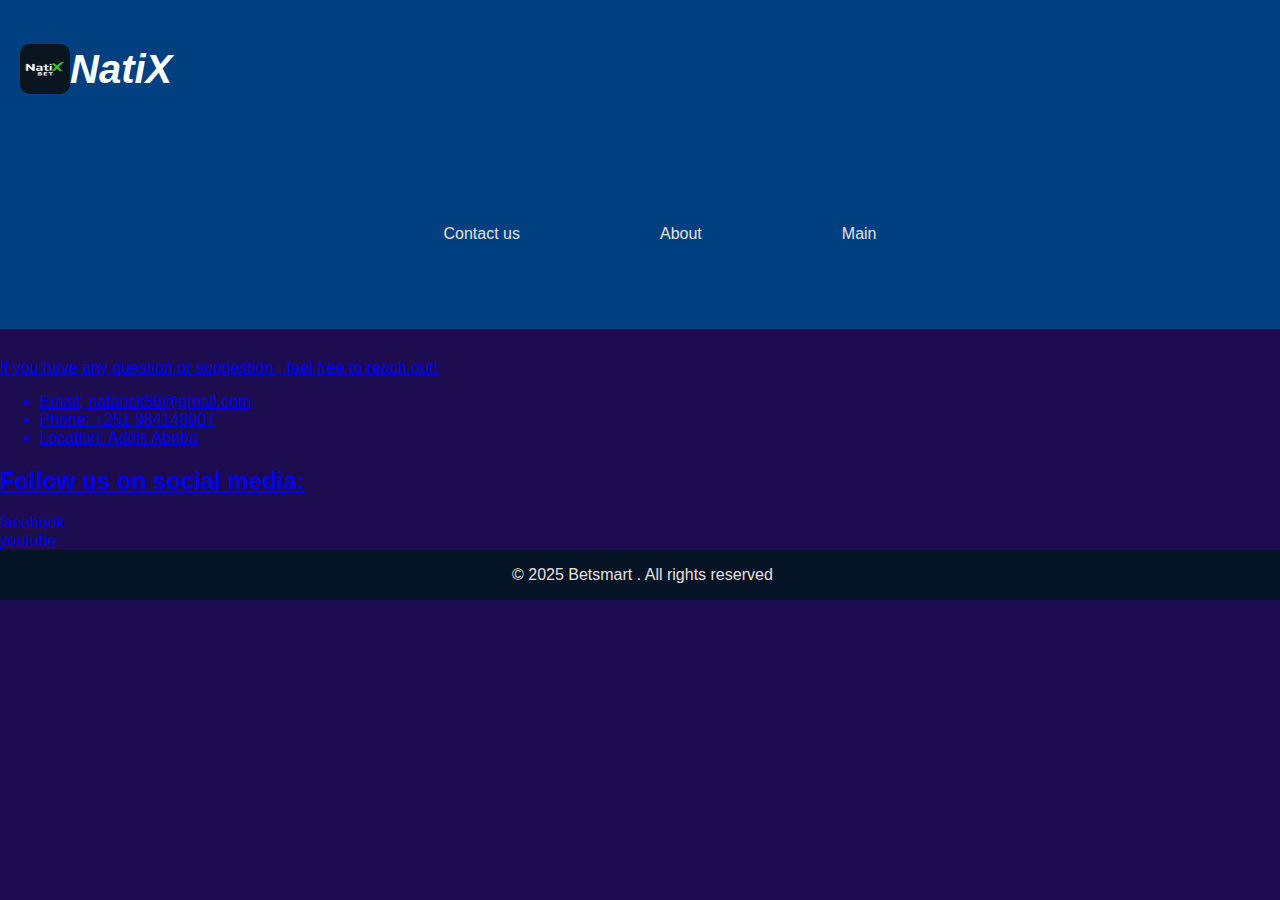
<file: Pages/contact.html>
<!DOCTYPE html>
<html lang="en">
    <head>
        <meta charset="utf-8">
        <meta name="viewport" content="width=device-width, intial=scale 1.0"/>
        <title>NatiX</title>
        <link href="../Styles/contact.css" rel="stylesheet"/>
        <link rel="stylesheet" href="https://cndnjs.cloudflare.com/ajax/libs/font-awesome/6.4.0/all.min.css"/>

    </head>
     <body>
        <header>
            <div class="top-bar">
                <div class="social-icons">
                    <a href="https://facebook.com/natanck@yahoo.com" target="_blank" class="facebook"><i class="fab fa-facebook"></i></a>
                </div>
            </div>
          <img class="logo" src="../images/logo.jpg" alt="NatiX logo" class="logo"/>
            <h1><i>NatiX</i></h1> 
           <div></div>
        </header>
    <nav>
        <ul>
            <li><a href="#"> Contact us </a></li>  
            <li><a href="./about.html"> About </a></li>
            <li><a href="./Pages/index.html"> Main</li>  
        </ul>
       
    </nav>
    <p>If you have any question or suggestion , feel free to reach out! </p>
    <ul>
        <li>Email; natanck56@gmail.com</li>
        <li>Phone: +251 984148907</li>
        <li>Location: Addis Abeba</li>
    </ul>

    <h2>Follow us on social media:</h2>
    <div class="social links">
        <a href="https://facebook.com/natanck@gmail.com" target="_blank" class="facebook"> 
          <i class="fab fa-facebook"></i> facebook 
    </a><br>
    <a href="htpps://youtube.com/natanck@gmail.com" target="_blank" class="youtube">
        <i cass="fab fa-youtube"></i>youtube
    </a>  

    </div>
     <footer>
                <p> &copy; 2025 Betsmart . All rights reserved</p>
            </footer>
         

        </main>

    </body>
</html>
</file>
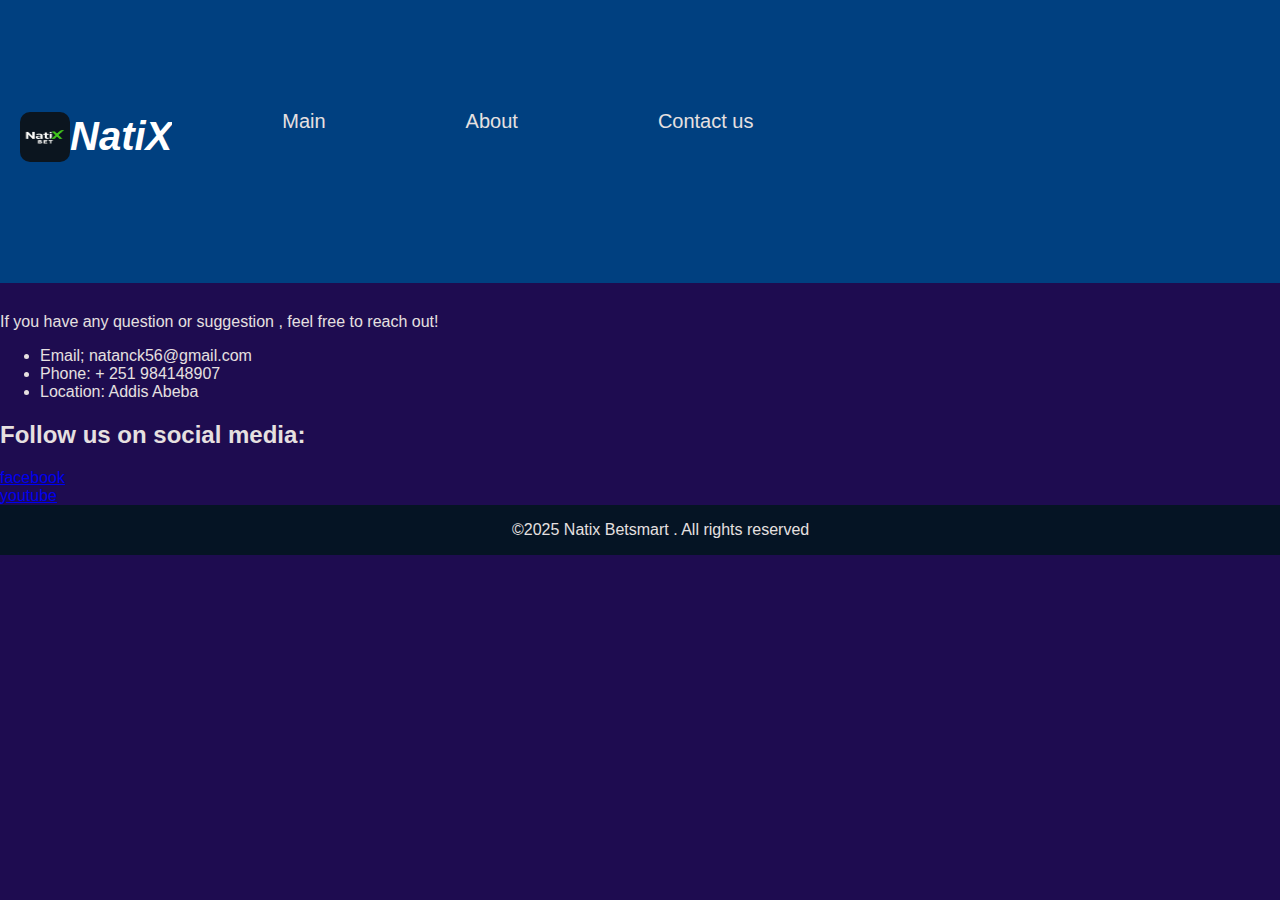
<file: templates/contact.html>
<!DOCTYPE html>
<html lang="en">

<head>
    <meta charset="utf-8">
    <meta name="viewport" content="width=device-width, intial=scale 1.0" />
    <title>NatiX</title>
    <link href="../Styles/contact.css" rel="stylesheet">
    <link rel="stylesheet" href="https://cdnjs.cloudflare.com/ajax/libs/font-awesome/6.5.2/css/all.min.css" integrity="sha512-SnH5WK+bZxgPHs44uWIX+LLJAJ9/2PkPKZ5QiAj6Ta86w+fsb2TkcmfRyVX3pBnMFcV7oQPJkl9QevSCWr3W6A==" crossorigin="anonymous" referrerpolicy="no-referrer" />

</head>

<body>
    <header>
        </div>
        <img class="logo" src="../images/logo.jpg" alt="NatiX logo" class="logo" />
        <h1><i>NatiX</i></h1>
            <nav>
                <ul>
                    <li><a href="../index.html"> Main</a></li>
                    <li><a href="about.html">About</a></li>
                    <li><a href="#">Contact us</a></li> 
                </ul>
            
            </nav>
    
    </header>
    
    <div class="contact-icon">
        <nav class="contact-icon">
            <i class="fab fa-facebook" style="font-size: 24px; color: #fffdfd; margin: 5px;"></i>
            <i class="fab fa-instagram" style="font-size: 24px; color: #e9e9e9; margin: 5px;"></i>
            <i class="fas fa-phone" style="font-size:24px;color:#e4e0e0; margin: 5px;"></i>
            </ul>
        </nav>
    </div>
    

    <p>If you have any question or suggestion , feel free to reach out! </p>

    <ul>
        <li>Email; natanck56@gmail.com</li>
        <li>Phone: + 251 984148907</li>
        <li>Location: Addis Abeba</li>
    </ul>

    <h2>Follow us on social media:</h2>

    <div class="social links">
        <a href="https://facebook.com/Natanck@gmail.com" target="_blank" class="facebook">
            <i class="fab fa-facebook"></i> facebook
        </a><br>
        <a href="htpps://youtube.com/Natanck56@gmail.com" target="_blank" class="youtube">
            <i cass="fab fa-youtube"></i>youtube
        </a>

    </div>
      

<footer>
        <p>&copy;2025 Natix Betsmart . All rights reserved</p>
    </footer>

</body>

</html>
</file>
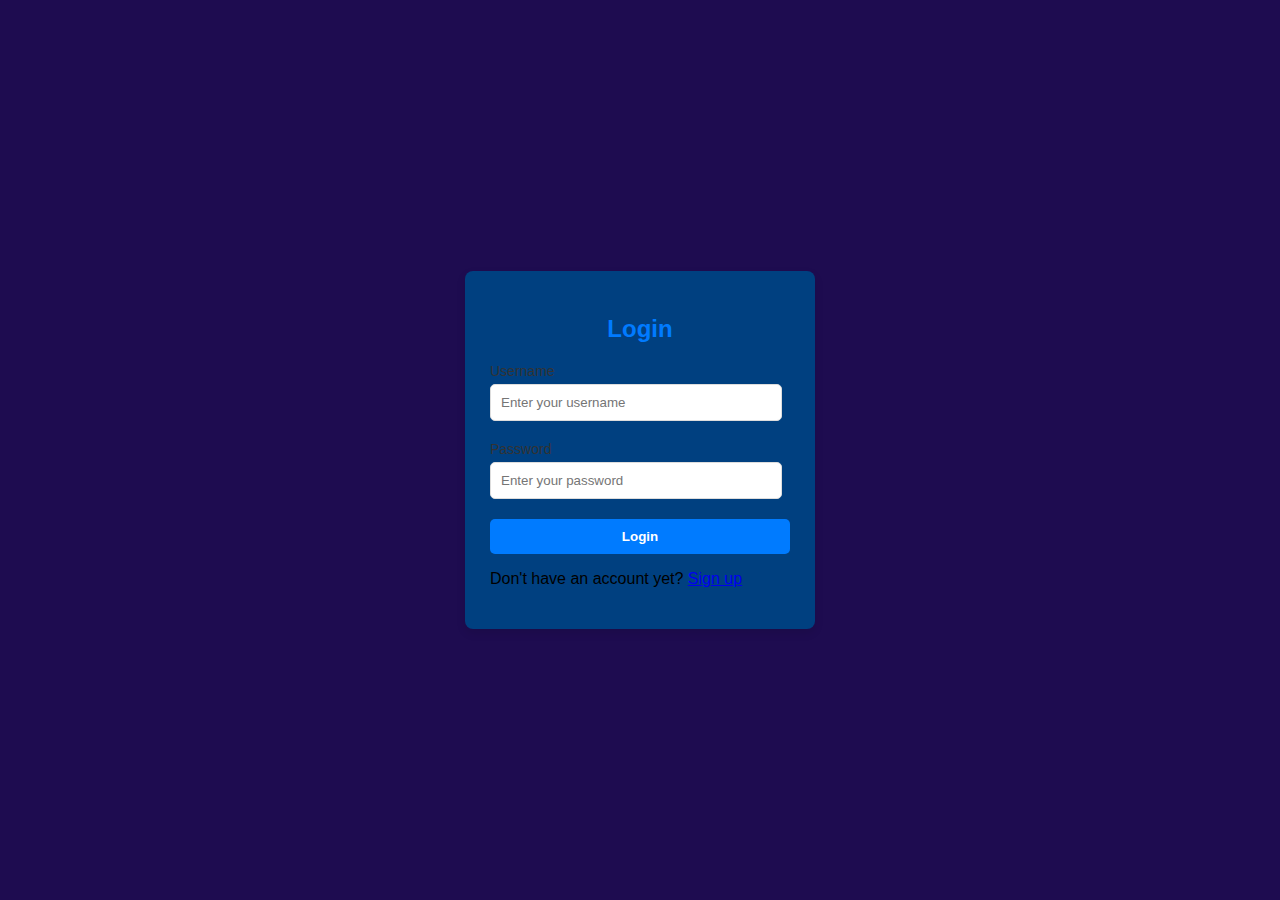
<file: templates/log_in.html>
<!DOCTYPE html>
<html lang="en">

<head>
  <meta charset="UTF-8">
  <meta name="viewport" content="width=device-width, initial-scale=1.0">
  <title>Login</title>
  <link  href="../Styles/log_in.css" rel="stylesheet">
</head>

<body>

  <body>
 

      <div class="login-container">
        <h2>Login</h2>
        <form action="../php/Log_in.php" method="post">
          <label for="username">Username</label>
          <input type="text" id="username" name="username" placeholder="Enter your username" required>

          <label for="password">Password</label>
          <input type="password" id="password" name="password" placeholder="Enter your password" required>

          <button type="submit">Login</button>

          <p class="sign_in">Don't have an account yet? <a href="sign_up.html">Sign up</a></p>
        </form>
      </div>

  </body>

</html>
</file>
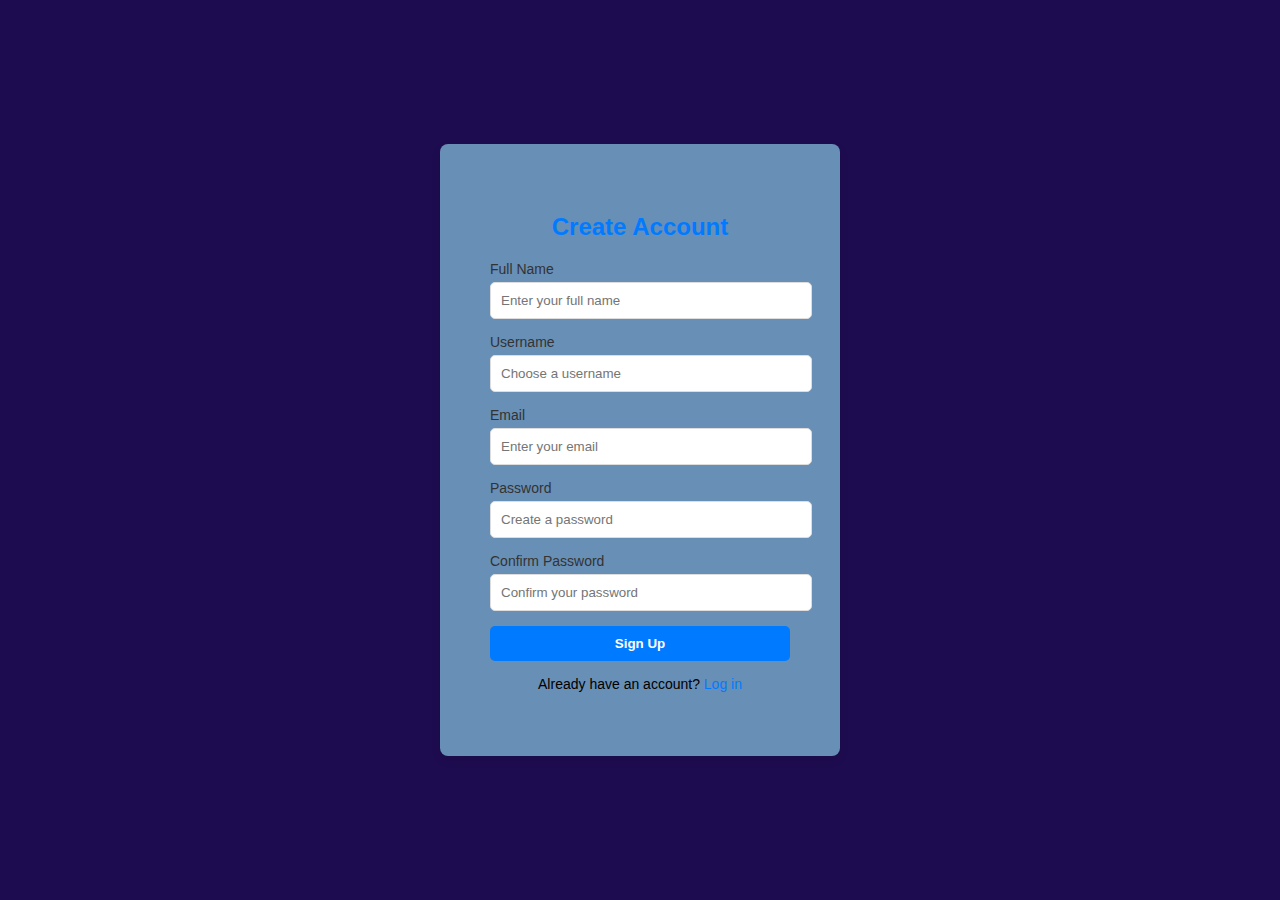
<file: templates/sign_up.html>
<!DOCTYPE html>
<html lang="en">

<head>
   <meta charset="utf-8">
   <meta name="viewport" content="width=device-width, intial=scale 1.0" />
   <title>NatiX</title>
   <link href="../Styles/sign_in.css" rel="stylesheet" />
</head>

<body>
    
  <div class="login-container">
    <h2>Create Account</h2>
    <form action="../php/sign_up.php" method="POST">
      <label for="Full_Name">Full Name</label>
      <input type="text" id="Full_Name" name="Full_Name" placeholder="Enter your full name" required>

      <label for="Username">Username</label>
      <input type="text" id="Username" name="Username" placeholder="Choose a username" required>

      <label for="Email">Email</label>
      <input type="email" id="Email" name="Email" placeholder="Enter your email" required>

      <label for="Password">Password</label>
      <input type="password" id="Password" name="Password" placeholder="Create a password" required>

      <label for="confirm-password">Confirm Password</label>
      <input type="password" id="confirm-password" name="confirm_password" placeholder="Confirm your password" required>

      <button type="submit">Sign Up</button>

      <p class="signup-link">Already have an account? <a href="log_in.html">Log in</a></p>
    </form>
  </div>

</body>
</html>
</file>
<file: Styles/style.css>
body{
   font-family:Arial, Helvetica, sans-serif;
   background-color: rgb(30, 12, 80);
   color: #e6e0e0;
   margin:0;
   padding:90;
 }
                    /*header*/
 header{
   background-color:#004080;
   color:white;
   padding: 20px;
   margin:0px;
   font-size:20px;
   display: flex;
   align-items: center;
   justify-content: space-between;
 }

 .logo{
  width: 50px;
  height: 50px;
  border-radius: 10px;
  font-family: cursive;
 }

 .sidebar{
  width: 20%;
 }

                  /*navigation*/


 nav{
   margin: 5opx;
   padding: 20px;
 }
 
 .nav-content{
   margin: 50px;
   color:rgb(166, 177, 187);   
 }

 nav ul{
       display:flex;
       align-items:center;
       justify-content:center;
 }


 nav ul li{
   list-style-type: none;
   margin:50px;
   padding: 20px;
}


nav ul li a{
    color: #e6e0e0;
    text-decoration: none;
 }
   
 
nav ul li a:hover{
  color:aqua;
}


.primary-btn{
  margin-left: 5px;
  padding: 8px 16px;
  border: none;
  color: white; /* Text color */
  font-size: 16px;
  cursor: pointer;
  border-radius: 5px;
  background: linear-gradient(to right, #007bff, #6610f2);;
}
                  /*main body*/

          /*aside content*/
 
.main-body {
  display: flex;
  gap: 20px;
  margin: 20px;
}

/* Sidebar on the left */
.sidebar {
  flex: 1;
  background: #004080;
  padding: 15px;
  border: 1px solid #ddd;
  border-radius: 8px;
}

.sidebar h2 {
  margin-top: 0;
  font-size: 18px;
  color: #333;
}

.sidebar ul {
  list-style: none;
  padding: 0;
  margin: 0 0 15px 0;
}

.sidebar li {
  margin: 8px 0;
}

.sidebar a {
  text-decoration: none;
  color: #007bff;
  font-weight: bold;
}

.sidebar a:hover {
  text-decoration: underline;
}
 


                 /*Image slide Content*/

.carousel img{
  width:100px;
  length: 50px;
}
.match-short{
height: 20%;
width: 40%;
 

}

 
.match-content{
   
  width: 90%;
  background-color: #071864;
  border-radius: 10px;
  border: solid 5px rgb(54, 78, 214);
  padding: 5px;
  color: white;
  
   
}

.match-info{
  
  display: flex;
  align-items: center;
  justify-content: space-between;
 
}

.match-club{
  display: flex;
  align-items: center;
  justify-content: space-around;
}

.club-info{
  text-align: center;
}

.club-logo{
  width: 40px;
  height: 40px;
  border-radius: 100px;

}

.VS{
  
  width: 40px;
  height: 40px;
  border-radius: 100px;

}

.match-result{
text-align: center;
}

.match-bet{
  display: flex;
  align-items: center;
  justify-content: space-around;
}

.bet-info{
   background-color: #030c36;
  width: 25%;
  margin-left: 5px;
  padding-left: 8px;
  padding-right: 8px;
  border-radius: 15%;
}

.bet{
   
  display: flex;
  align-items: center;
  justify-content: space-between;
}


.odds-table{
         width: 1000px;
         border-collapse: collapse;
         margin-top: 20px;
}

.odds-table th, .odds-tabletd{
        border: 1px solid #ddd;
        padding: 10px;
        text-align: center;
}

.odds-table th{
      background-color: #2c64a0;
      color:white;
}

.odds-table tr:hover {
  background-color: #484f96;
}

.team-logo{
  width: 24px;
  height: 24px;
  vertical-align: middle;
  margin: 0 5px;
  border-radius: 20px;
}

.vs {
  font-weight: bold;
  margin: 0 5px;
}
.logo-context{
      display:flex;
        justify-content:  flex-start;
        align-items:center;
        padding-left: 5px 20px;
}

.top-bar{
        display:flex;
        justify-content:  flex-end;
        align-items:center;
        padding-left: 5px 20px;
        width: 100%;
}

.top-label{
  margin-left: 10px;
}

.betting-section{
  max-width: 10000px;
  display: flex;
  margin-right:20 auto;
  padding-left : 200px;
  text-align: center;
  border-radius:111px;
  box-shadow: 0 0 10px rgba(0,0,0.1); 
}
 

label{
  display:block;
  margin-top:15px;
}

           /*button*/

input,select,button{
  background-color: #0073e6;
  color:white;
  border:none;
  cursor:pointer;
  margin-top:20px;
  font-size:16px;
  border-radius:4px;
}

button:hover{
  background-color: aqua;
}

.match-list{
  display: flex;
  justify-content: space-between;
}

.match  {
  background:  #004080;
  border:1px solid #ddd;
  border-radius:10px;
  padding: 15px;
  margin-top: 20px;
  box-shadow: 0 2px 5px rgba(0,0,0.01);
}
.match {
  background: #004080;
  border:1px solid #ddd;
  border-radius:10px;
  padding: 15px;
  margin-top: 20px;
  box-shadow: 0 2px 5px rgba(0,0,0.01);
}
.match h2{
  margin-bottom: 10px;
}

.bookmaker{
  padding-left: 10px;
  border-left:2px solid #ccc;
}
p{
  display:flex
}
 
                  /*footer*/



footer{
  margin:0%;
  padding-left:40%;
  text-align:center;
  display:flex;
  background-color: #051424;
 }
</file>
<file: Styles/about.css>
body{
   font-family:Arial, Helvetica, sans-serif;
   background-color: rgb(30, 12, 80);
   color: #e6e0e0;
   margin:0;
   padding:90;
 }

 header{
   background-color:#004080;
   color:white;
   padding: 20px;
   margin:0px;
   font-size:20px;
   display: flex;
   align-items: center;
   justify-content: left;
 }

 .logo{
  width: 50px;
  height: 50px;
  border-radius: 10px;
  font-family: cursive;
 }

 .sidebar{
  width: 20%;
 }

                  /*navigation*/

 
 nav{
   margin: 50px;
   padding: 20px;
   text-align: center;
 }
 
 .nav-content{
   margin: 50px;
   color:rgb(4, 10, 15);   
 }

 nav ul{  
       display:flex;
       align-items:center;
       justify-content:center;
 }


 nav ul li{
   list-style-type: none;
   margin:10px;
   padding: 0px;
  
   
 }
nav ul li a:hover{
  color:aqua;
}
main {
    display:flex;
}
footer{
  margin:10%;
  padding:0%;
  text-align:center;
 }
</file>
<file: Styles/contact.css>
body{
   font-family:Arial, Helvetica, sans-serif;
   background-color: rgb(30, 12, 80);
   color: #e6e0e0;
   margin:0;
   padding:90;
 }

 header{
   background-color:#004080;
   color:white;
   padding: 20px;
   margin:0px;
   font-size:20px;
   display: flex;
   align-items: center;
   justify-content: left;
 }

 .logo{
  width: 50px;
  height: 50px;
  border-radius: 10px;
  font-family: cursive;
 }

 .sidebar{
  width: 20%;
 }

                  /*navigation*/


 nav{
   display:flex;
   justify-content: center;
   margin-bottom: 30px;
   background-color:  #004080;
   text-align: center;
   display: flex;
 }
 
 .nav-content{
   margin: 100px;
   color:rgb(237, 235, 243);   
 }

 nav ul{
       display:flex;
       align-items:center;
       justify-content:center;
       color:#c13584;

 }


 nav ul li{
   list-style-type: none;
   margin:70px;
   padding: 0px;
 }

 nav ul li a{
  text-decoration: none;
  color: #e6e0e0;
 }
nav ul li a:hover{
  color:aqua;
}

                /*main body*/
main{
  display:flex;
  
}

 
 

                           /* Sign up link */
.signup-link {
  text-align: center;
  margin-top: 15px;
  font-size: 14px;
}

.signup-link a {
  color: #007bff;
  text-decoration: none;
}

.signup-link a:hover {
  text-decoration: underline;
}
 
div {
  height: 10;
  width:10;
}
.social-links{
    color: #e6e0e0;
    margin-top: 20px;
    display:flex;
    flex-direction: column;
    gap: 12px;
}
.scial-links a{
    text-decoration: none;
    font-weight: bold;
    font-size:16px;
    display:flex;
    align-items:center;
    gap: 8px;
    transition:color 0.3s ease;
}
.social-links{
    font-size: 20px;
}
.social-links .facebook{
    color:#e2e4e7;
}
.social-links.youtube{
  padding: 5px;
    color:#c13584
}

.social-links a i{
  text-decoration: none;
  color: #e6e0e0;
}
.social-links a:hover{
    opacity:0.8;
}


               /*footer*/
footer{
  margin:0%;
  padding-left:40%;
  text-align:center;
  display:flex;
  background-color: #051424 ;
 }
</file>
<file: Styles/log_in.css>
body {
  font-family: Arial, sans-serif;
  background:rgb(30, 12, 80);
  display: flex;
  justify-content: center;
  align-items: center;
  height: 100vh;
  margin: 0;
}
 
                     /* Login form container */
.login-container {
  background:#004080;
  padding: 25px;
  border-radius: 8px;
  box-shadow: 0 4px 10px rgba(0,0,0,0.1);
  width: 300px;
}

.login-container h2 {
  text-align: center;
  margin-bottom: 20px;
  color: #007bff;
}

                         /* Form inputs */
.login-container label {
  font-size: 14px;
  margin-bottom: 5px;
  display: block;
  color: #333;
}

.login-container input {
  width: 90%;
  padding: 10px;
  margin-bottom: 20px;
  border: 1px solid #ddd;
  border-radius: 5px;
  outline: none;
}

.login-container input:focus {
  border-color: #007bff;
}

                           /* Button */
.login-container button {
  width: 100%;
  padding: 10px;
  background: #007bff;
  border: none;
  color: #fff;
  font-weight: bold;
  border-radius: 5px;
  cursor: pointer;
}

.login-container button:hover {
  background: #0056b3;
}

                       /* Sign up link */
.signup-link {
  text-align: center;
  margin-top: 15px;
  font-size: 14px;
}

.signup-link a {
  color: #007bff;
  text-decoration: none;
}

.signup-link a:hover {
  text-decoration: underline;
}
</file>
<file: Styles/sign_in.css>
body {
  font-family: Arial, sans-serif;
  background: rgb(30, 12, 80);
  display: flex;
  justify-content: center;
  align-items: center;
  height: 100vh;
  margin: 0;
}

                   /* Login form container */
.login-container {
  background: #688fb6;
  padding: 50px;
  border-radius: 8px;
  box-shadow: 0 4px 10px rgba(0,0,0,0.1);
  width: 300px;
}

.login-container h2 {
  text-align: center;
  margin-bottom: 20px;
  color: #007bff;
}

                    /* Form inputs */
.login-container label {
  font-size: 14px;
  margin-bottom: 5px;
  display: block;
  color: #333;
}

.login-container input {
  width: 100%;
  padding: 10px;
  margin-bottom: 15px;
  border: 1px solid #ddd;
  border-radius: 5px;
  outline: none;
}

.login-container input:focus {
  border-color: #007bff;
}

                     /* Button */
.login-container button {
  width: 100%;
  padding: 10px;
  background: #007bff;
  border: none;
  color: #fff;
  font-weight: bold;
  border-radius: 5px;
  cursor: pointer;
}

.login-container button:hover {
  background: #0056b3;
}

                  /* Sign up link */
.signup-link {
  text-align: center;
  margin-top: 15px;
  font-size: 14px;
}

.signup-link a {
  color: #007bff;
  text-decoration: none;
}

.signup-link a:hover {
  text-decoration: underline;
}
</file>
